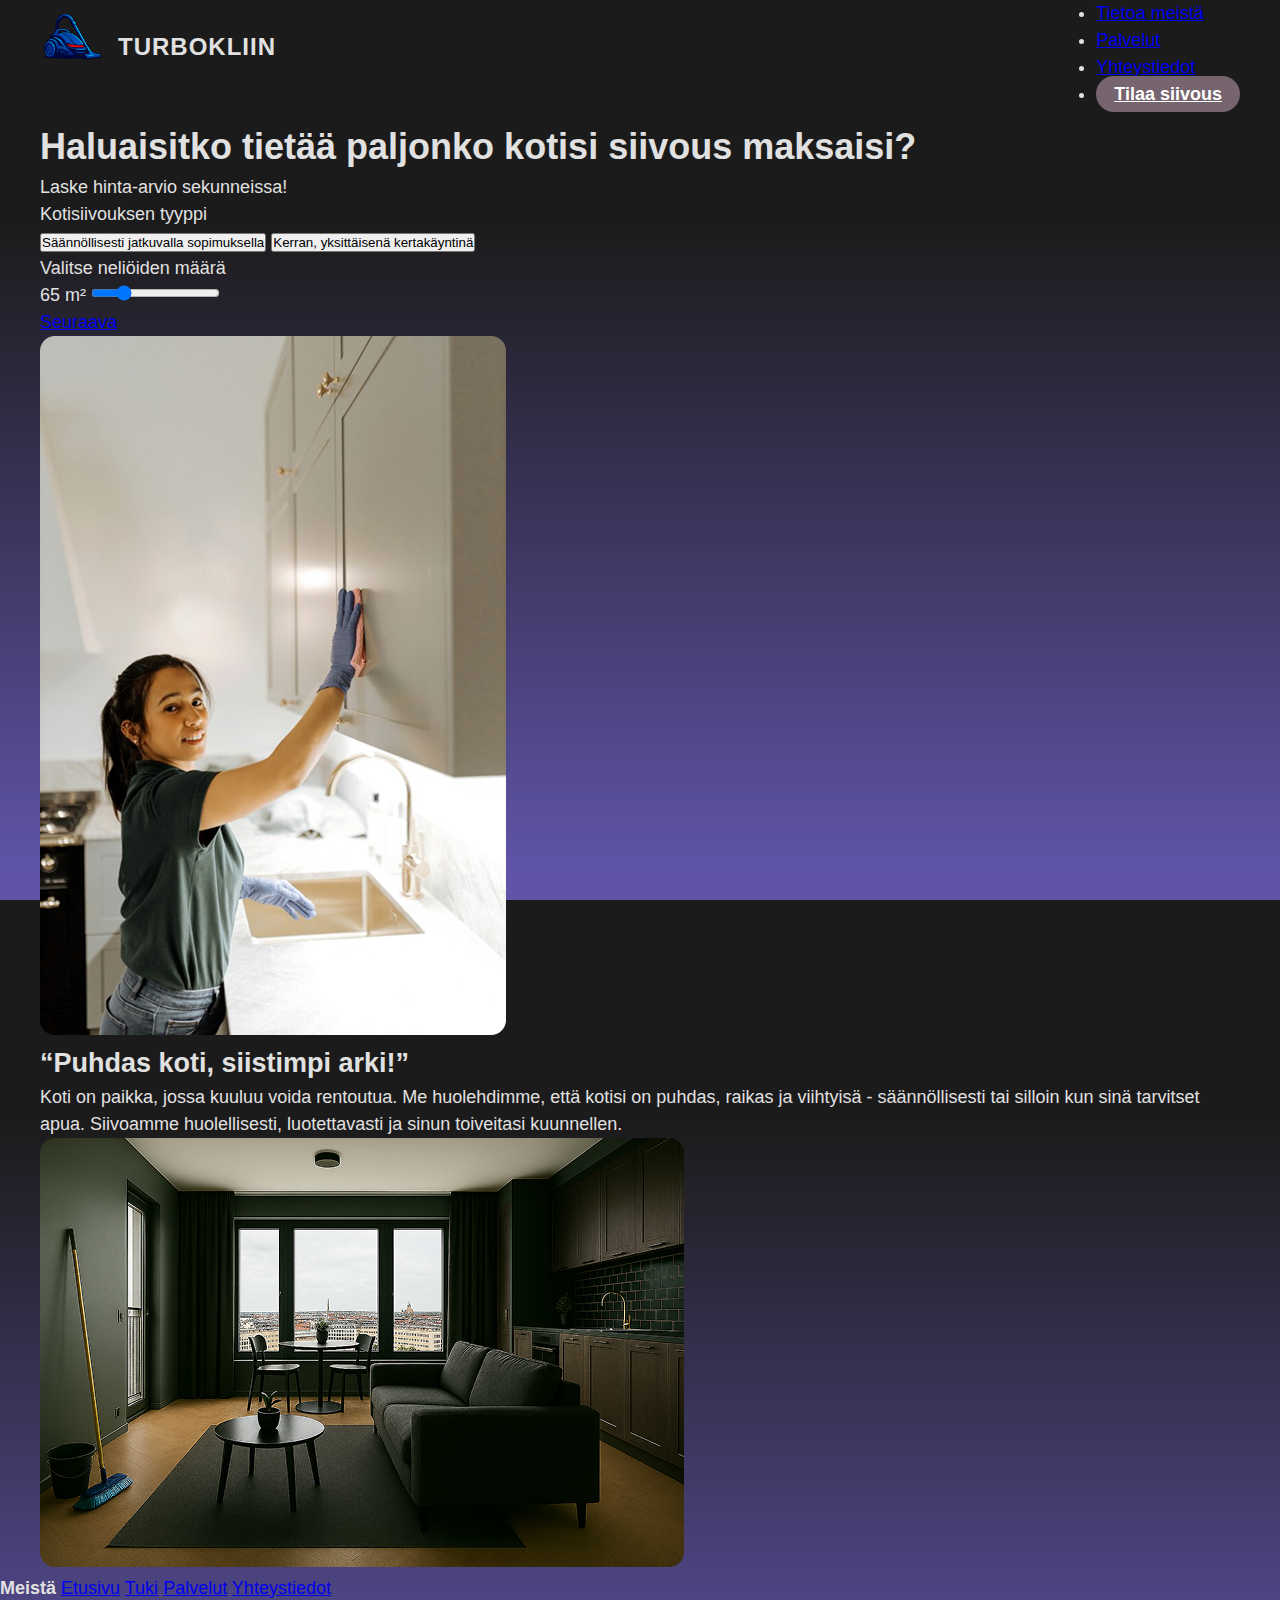
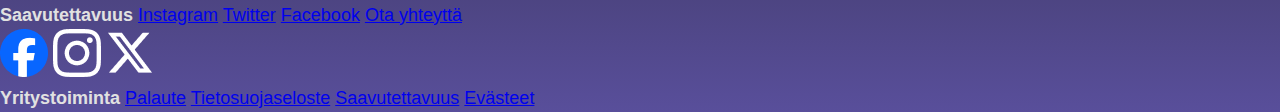
<file: index.html>
<!DOCTYPE html>
<html lang="fi">
<head>
    <meta charset="UTF-8">
    <meta name="viewport" content="width=device-width, initial-scale=1.0">

    <link rel="stylesheet" href="style.css"> 

    <title>Siivouspalvelu Turbokliini</title>
</head>
<body>

    <header class="sivu-header">
        <div class="logo-alue">
            <a href="index.html">
            <img src="Logo/LogoPieni.png" alt="Turbokliin-logo">
            </a>
            <span class="verkkosivun-otsikko">TURBOKLIIN</span>
            </div>

       

            <nav class="paa-nav">
                <ul>
                    <li><a href="index.html">Etusivu</a></li>
                    <li><a href="tietoameista.html">Tietoa meistä</a></li>
                    <li><a href="palvelut.html">Palvelut</a></li>
                    <li><a href="yhteystiedot.html">Yhteystiedot</a></li>
                    <li><a href="tilaussivu.html" class="tilaus-painike">Tilaa siivous</a></li>
                </ul>
            </nav>
        </header>

    <main>
        <section class="hero-taustakuva">
        <h1>Haluaisitko tietää paljonko kotisi siivous maksaisi?</h1>
        <p>Laske hinta-arvio sekunneissa!</p>
        <p>Kotisiivouksen tyyppi</p>

        <div class="valinta-rivi">
        <button class="valinta-painike">Säännöllisesti jatkuvalla sopimuksella</button>
        <button class="valinta-painike">Kerran, yksittäisenä kertakäyntinä</button>
        </div>

        <p>Valitse neliöiden määrä</p>

        <div class="slider-kontti">
            <span class="neliot" id="neliot">65 m²</span>
            <input type="range" min="0" max="300" value="65" class="neliot-slider" id="neliot-slider">
        </div>

       <div class="hero-content">
        <a href="tilaussivu.html" class="seuraava-painike">Seuraava</a></button>

        
            <div class="info-rivi">
                <div class="info-vasen">
                    <img src="Kotisiivous.png" alt="Keittiön siivous"class="info-kuva-pysty">
                </div>

                <div class="info-oikea">
                    <h2>“Puhdas koti, siistimpi arki!”</h2>
                    <p class="info-oikea-teksti">
                    Koti on paikka, jossa kuuluu voida rentoutua. Me huolehdimme, että kotisi on puhdas, raikas ja viihtyisä - säännöllisesti tai silloin kun sinä tarvitset apua. Siivoamme huolellisesti, luotettavasti ja sinun toiveitasi kuunnellen.
                    </p>
                    <img src="PuhdasKoti.png" alt="Puhdas olohuone" class="info-kuva-vaaka">
                </div>
            </div>
        </div>
        
    </main> 

    <footer>
        <nav>
            <strong>Meistä</strong>
            <a href="index.html">Etusivu</a>
            <a href="yhteystiedot.html">Tuki</a>
            <a href="palvelut.html">Palvelut</a>
            <a href="yhteystiedot.html">Yhteystiedot</a>
        </nav>
        <nav>
            <strong>Saavutettavuus</strong>
            <a href="#">Instagram</a>
            <a href="#">Twitter</a>
            <a href="#">Facebook</a>
            <a href="yhteystiedot.html">Ota yhteyttä</a>
            <div class="some-kuvat">
            <img src="fb.png" alt="Facebook logo">
            <img src="ig.png" alt="Instagram logo">
            <img src="X_icon.png" alt="X logo">
            </div>
        </nav>
        <nav>
            <strong>Yritystoiminta</strong>
            <a href="#">Palaute</a>
            <a href="#">Tietosuojaseloste</a>
            <a href="#">Saavutettavuus</a>
            <a href="#">Evästeet</a>
        </nav>

    </footer>

    <script>    /*sliderin toiminnallisuus*/
        document.addEventListener("DOMContentLoaded", function(){
            const slider = document.getElementById("neliot-slider");
            const label = document.getElementById("neliot");
            label.textContent = slider.value + " m²";
            slider.addEventListener("input", function() {
                label.textContent = slider.value + " m²";
            });

        });
    </script>
    
</body>
</html>
</file>
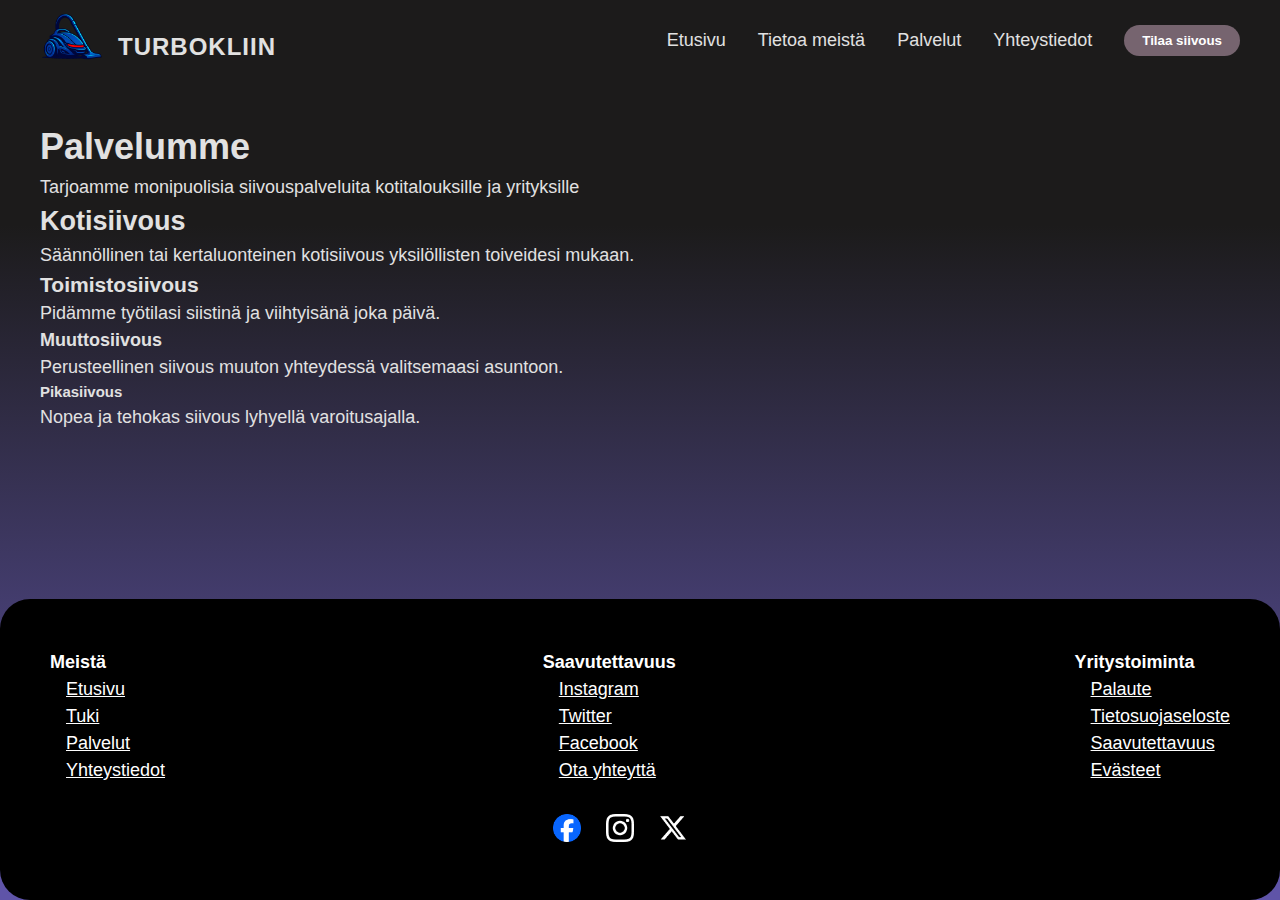
<file: palvelut.html>
<!DOCTYPE html>
<html lang="fi">
<head>
    <meta charset="UTF-8">
    <meta name="viewport" content="width=device-width, initial-scale=1.0">

    <link rel="stylesheet" href="palvelut.css"> 

    <title>Siivouspalvelut Turbokliini</title>

</head>
<body>
    <header class="sivu-header">
        <div class="logo-alue">
            <a href="index.HTML">
            <img src="Logo/LogoPieni.png" alt="Turbokliin-logo">
            </a>
            <span class="verkkosivun-otsikko">TURBOKLIIN</span>
            </div>

       

            <nav class="pää-nav">
                <ul>
                    <li><a href="index.html">Etusivu</a></li>
                    <li><a href="tietoameista.html">Tietoa meistä</a></li>
                    <li><a href="palvelut.html">Palvelut</a></li>
                    <li><a href="yhteystiedot.html">Yhteystiedot</a></li>
                    <li><button class="tilaus-painike">Tilaa siivous</button></li>
                </ul>
            </nav>
        </header>

<main>
    <section class="hero-taustakuva">
        <h1>
            Palvelumme
        </h1>
        <p>
            Tarjoamme monipuolisia siivouspalveluita kotitalouksille ja yrityksille
        </p>
        <h2>
            Kotisiivous
        </h2>
        <p>
            Säännöllinen tai kertaluonteinen kotisiivous yksilöllisten toiveidesi mukaan.
        </p>
        <h3>
            Toimistosiivous
        </h3>
        <p>
            Pidämme työtilasi siistinä ja viihtyisänä joka päivä.
        </p>
        <h4>
            Muuttosiivous
        </h4>
        <p>
            Perusteellinen siivous muuton yhteydessä valitsemaasi asuntoon.
        </p>
        <h5>
            Pikasiivous
        </h5>
        <p>
            Nopea ja tehokas siivous lyhyellä varoitusajalla.
        </p>
</main>
<footer>
        <nav>
            <strong>Meistä</strong>
            <a href="index.html">Etusivu</a>
            <a href="yhteystiedot.html">Tuki</a>
            <a href="palvelut.html">Palvelut</a>
            <a href="yhteystiedot.html">Yhteystiedot</a>
        </nav>
        <nav>
            <strong>Saavutettavuus</strong>
            <a href="#">Instagram</a>
            <a href="#">Twitter</a>
            <a href="#">Facebook</a>
            <a href="yhteystiedot.html">Ota yhteyttä</a>
            <div class="some-kuvat">
            <img src="fb.png" alt="Facebook logo">
            <img src="ig.png" alt="Instagram logo">
            <img src="X_icon.png" alt="X logo">
            </div>
        </nav>
        <nav>
            <strong>Yritystoiminta</strong>
            <a href="#">Palaute</a>
            <a href="#">Tietosuojaseloste</a>
            <a href="#">Saavutettavuus</a>
            <a href="#">Evästeet</a>
        </nav>

    </footer>
</file>
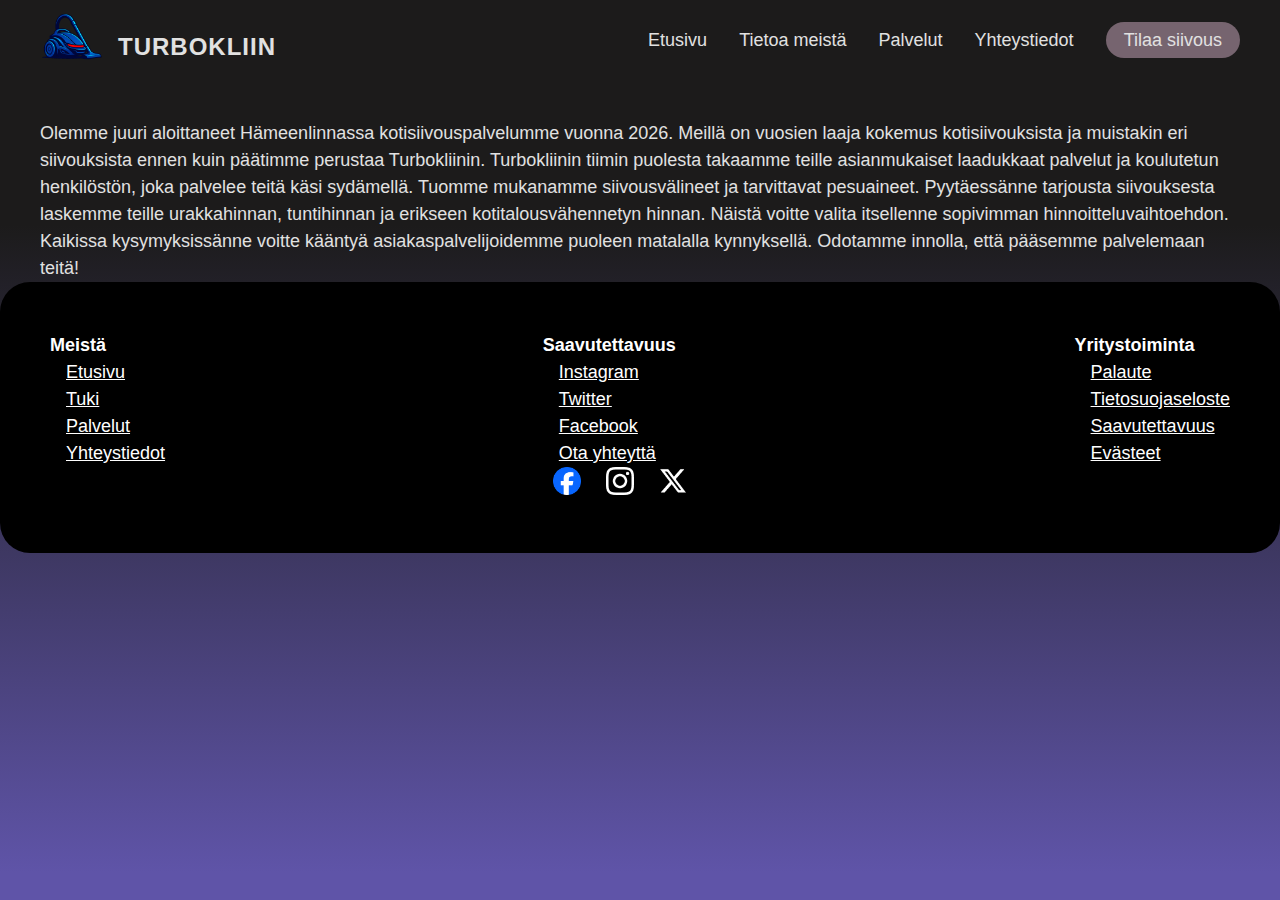
<file: tietoameista.html>
<!DOCTYPE html>
<html lang="fi">
<head>
    <meta charset="UTF-8">
    <meta name="viewport" content="width=device-width, initial-scale=1.0">

    <link rel="stylesheet" href="tietoameista.css"> 

    <title>Siivouspalvelut Turbokliini</title>
</head>
<body>
     <header class="sivu-header">
        <div class="logo-alue">
            <a href="index.HTML">
            <img src="Logo/LogoPieni.png" alt="Turbokliin-logo">
            </a>
            <span class="verkkosivun-otsikko">TURBOKLIIN</span>
            </div>

       

            <nav class="pää-nav">
                <ul>
                    <li><a href="index.html">Etusivu</a></li>
                    <li><a href="tietoameista.html">Tietoa meistä</a></li>
                    <li><a href="palvelut.html">Palvelut</a></li>
                    <li><a href="yhteystiedot.html">Yhteystiedot</a></li>
                    <li><a href="tilaussivu.html" button class="tilaus-painike">Tilaa siivous</button></a></li>
                </ul>
            </nav>
        </header>
        <main>
            Olemme juuri aloittaneet Hämeenlinnassa kotisiivouspalvelumme vuonna 2026. Meillä on vuosien laaja kokemus kotisiivouksista ja muistakin eri siivouksista 
            ennen kuin päätimme perustaa Turbokliinin. Turbokliinin tiimin puolesta takaamme teille asianmukaiset laadukkaat palvelut ja koulutetun henkilöstön, 
            joka palvelee teitä käsi sydämellä. Tuomme mukanamme siivousvälineet ja tarvittavat pesuaineet. Pyytäessänne tarjousta siivouksesta laskemme teille urakkahinnan, 
            tuntihinnan ja erikseen kotitalousvähennetyn hinnan. Näistä voitte valita itsellenne sopivimman hinnoitteluvaihtoehdon. 
            Kaikissa kysymyksissänne voitte kääntyä asiakaspalvelijoidemme puoleen matalalla kynnyksellä. Odotamme innolla, että pääsemme palvelemaan teitä!

        </main>

        <footer>
        <nav>
            <strong>Meistä</strong>
            <a href="index.html">Etusivu</a>
            <a href="yhteystiedot.html">Tuki</a>
            <a href="palvelut.html">Palvelut</a>
            <a href="yhteystiedot.html">Yhteystiedot</a>
        </nav>
        <nav>
            <strong>Saavutettavuus</strong>
            <a href="#">Instagram</a>
            <a href="#">Twitter</a>
            <a href="#">Facebook</a>
            <a href="yhteystiedot.html">Ota yhteyttä</a>
            <div class="some-kuvat">
            <img src="fb.png" alt="Facebook logo">
            <img src="ig.png" alt="Instagram logo">
            <img src="X_icon.png" alt="X logo">
            </div>
        </nav>
        <nav>
            <strong>Yritystoiminta</strong>
            <a href="#">Palaute</a>
            <a href="#">Tietosuojaseloste</a>
            <a href="#">Saavutettavuus</a>
            <a href="#">Evästeet</a>
        </nav>

    </footer>
</file>
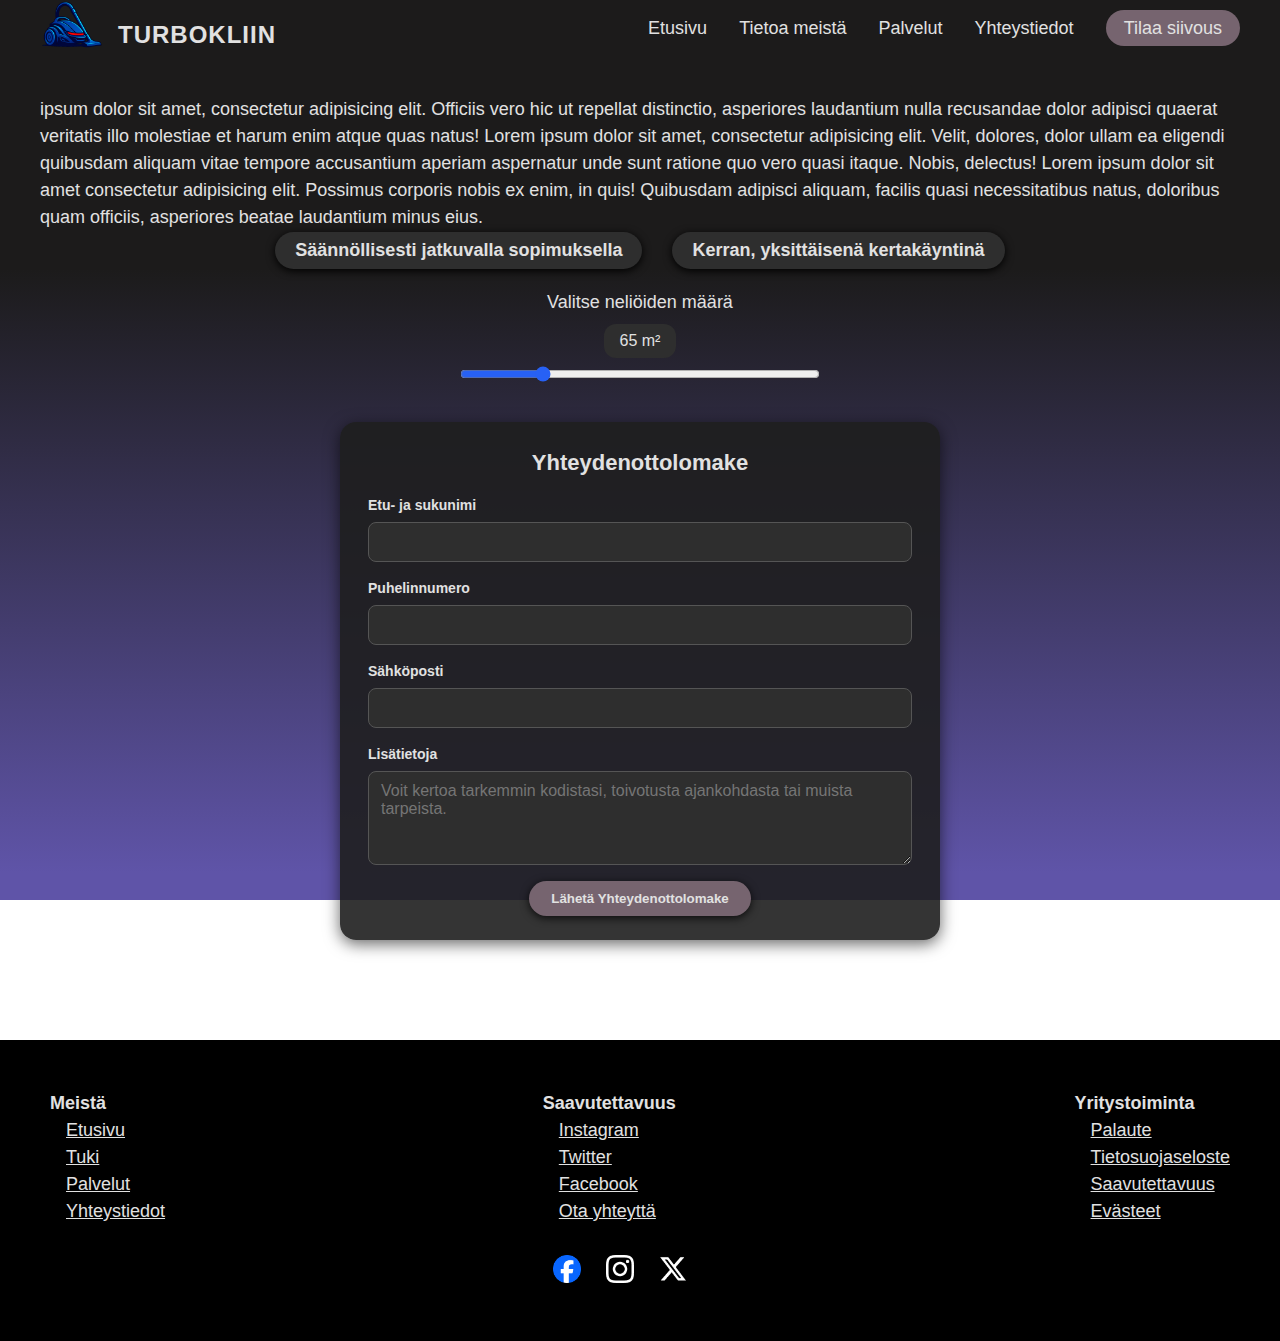
<file: tilaussivu.html>
<!DOCTYPE html>
<html lang="fi">
<head>
    <meta charset="UTF-8">
    <meta name="viewport" content="width=device-width, initial-scale=1.0">

    <link rel="stylesheet" href="tilaussivu.css"> 

    <title>Siivouspalvelut Turbokliini</title>

</head>
<body>
    <header class="sivu-header">
        <div class="logo-alue">
            <a href="index.html">
            <img src="Logo/LogoPieni.png" alt="Turbokliin-logo">
            </a>
            <span class="verkkosivun-otsikko">TURBOKLIIN</span>
            </div>

       

            <nav class="paa-nav">
                <ul>
                    <li><a href="index.html">Etusivu</a></li>
                    <li><a href="tietoameista.html">Tietoa meistä</a></li>
                    <li><a href="palvelut.html">Palvelut</a></li>
                    <li><a href="yhteystiedot.html">Yhteystiedot</a></li>
                    <li><a href="tilaussivu.html" class="tilaus-painike">Tilaa siivous</a></li>
                </ul>
            </nav>
        </header>
<main>
    <article>
    <p> ipsum dolor sit amet, consectetur adipisicing elit. 
    Officiis vero hic ut repellat distinctio, asperiores laudantium nulla recusandae dolor adipisci quaerat veritatis illo molestiae et 
    harum enim atque quas natus!
    Lorem ipsum dolor sit amet, consectetur adipisicing elit. Velit, dolores, dolor ullam ea eligendi quibusdam aliquam vitae 
    tempore accusantium aperiam aspernatur unde sunt ratione quo vero quasi itaque. Nobis, delectus!
    Lorem ipsum dolor sit amet consectetur adipisicing elit. Possimus corporis nobis ex enim, 
    in quis! Quibusdam adipisci aliquam, facilis quasi necessitatibus natus, doloribus quam officiis, asperiores beatae laudantium minus eius.
    </p>
    </article>
    
    <div class="valinta-rivi">
        <button class="valinta-painike">Säännöllisesti jatkuvalla sopimuksella</button>
        <button class="valinta-painike">Kerran, yksittäisenä kertakäyntinä</button>
        </div>

        <p class="neliot-otsikko">Valitse neliöiden määrä</p>

        <div class="slider-kontti">
            <span class="neliot" id="neliot">65 m²</span>
            <input type="range" min="0" max="300" value="65" class="neliot-slider" id="neliot-slider">
        </div>

       
         <script>    /*sliderin toiminnallisuus*/
        document.addEventListener("DOMContentLoaded", function(){
            const slider = document.getElementById("neliot-slider");
            const label = document.getElementById("neliot");
            label.textContent = slider.value + " m²";
            slider.addEventListener("input", function() {
                label.textContent = slider.value + " m²";
            });

        });
    </script>

    <div class="yhteydenotto-lomake">
        <h1>Yhteydenottolomake</h1>

        <form action="#" method="post">
            <div class="lomake-rivi">
            <label for="nimi">Etu- ja sukunimi</label>
            <input type="text" id="nimi" name="nimi" required>
            </div>

            <div class="lomake-rivi">
                <label for="puhelin">Puhelinnumero</label>
                <input type="tel" id="puhelin" name="puhelin" required>
            </div>

            <div class="lomake-rivi">
                <label for="sahkoposti">Sähköposti</label>
                <input type="email" id="sahkoposti" name="sahkoposti" required>
            </div>

            <div class="lomake-rivi">
                <label for="lisatiedot">Lisätietoja</label>
                <textarea id="lisatiedot" name="lisatiedot" rows="4"
                placeholder="Voit kertoa tarkemmin kodistasi, toivotusta ajankohdasta tai muista tarpeista."></textarea>
            </div>
            <button type="submit" class="laheta-painike">
                Lähetä Yhteydenottolomake
            </button>

        </form>
    </div>
</main>


<footer>
        <nav>
            <strong>Meistä</strong>
            <a href="index.html">Etusivu</a>
            <a href="yhteystiedot.html">Tuki</a>
            <a href="palvelut.html">Palvelut</a>
            <a href="yhteystiedot.html">Yhteystiedot</a>
        </nav>
        <nav>
            <strong>Saavutettavuus</strong>
            <a href="#">Instagram</a>
            <a href="#">Twitter</a>
            <a href="#">Facebook</a>
            <a href="yhteystiedot.html">Ota yhteyttä</a>
            <div class="some-kuvat">
            <img src="fb.png" alt="Facebook logo">
            <img src="ig.png" alt="Instagram logo">
            <img src="X_icon.png" alt="X logo">
            </div>
        </nav>
        <nav>
            <strong>Yritystoiminta</strong>
            <a href="#">Palaute</a>
            <a href="#">Tietosuojaseloste</a>
            <a href="#">Saavutettavuus</a>
            <a href="#">Evästeet</a>
        </nav>

    </footer>
</file>
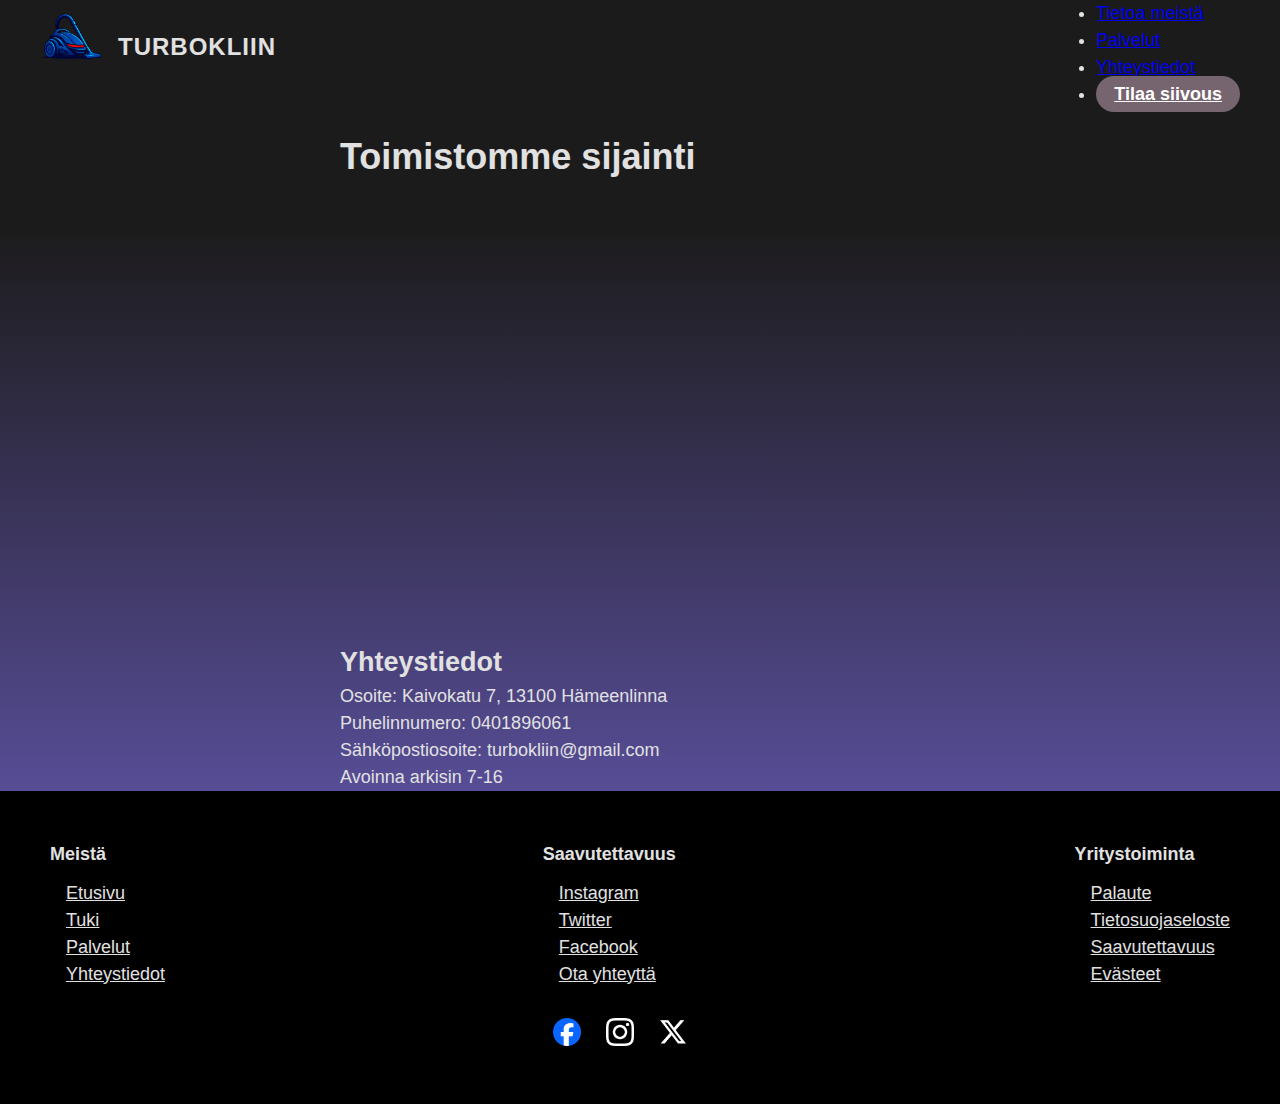
<file: yhteystiedot.html>
<!DOCTYPE html>
<html lang="fi">
<head>
    <meta charset="UTF-8">
    <meta name="viewport" content="width=device-width, initial-scale=1.0">

    <link rel="stylesheet" href="yhteystiedot.css"> 

    <title>Siivouspalvelut Turbokliini</title>
</head>
<body>
     <header class="sivu-header">
        <div class="logo-alue">
            <a href="index.HTML">
            <img src="Logo/LogoPieni.png" alt="Turbokliin-logo">
            </a>
            <span class="verkkosivun-otsikko">TURBOKLIIN</span>
            </div>

       

            <nav class="pää-nav">
                <ul>
                    <li><a href="index.html">Etusivu</a></li>
                    <li><a href="tietoameista.html">Tietoa meistä</a></li>
                    <li><a href="palvelut.html">Palvelut</a></li>
                    <li><a href="yhteystiedot.html">Yhteystiedot</a></li>
                    <li><a href="tilaussivu.html" button class="tilaus-painike">Tilaa siivous</button></a></li>
                </ul>
            </nav>
        </header>
        <main>
            <section class="sijanti">
                <h1>Toimistomme sijainti</h1>
                <iframe src="https://www.google.com/maps/embed?pb=!1m18!1m12!1m3!1d1934.6965945425245!2d24.4573735!3d60.993525899999995!2m3!1f0!2f0!3f0!3m2!1i1024!2i768!4f13.1!3m3!1m2!1s0x468e5d913de27b7b%3A0x7684b38d0751381!2sKauppakeskus%20Goodman!5e0!3m2!1sfi!2sfi!4v1769856169038!5m2!1sfi!2sfi" 
                width="600" 
                height="450" 
                style="border:0;" 
                allowfullscreen="" 
                loading="lazy" 
                referrerpolicy="no-referrer-when-downgrade">
            </iframe>
                
            </section>
            <h2>
                Yhteystiedot
            </h2>
            <p>
                Osoite: Kaivokatu 7, 13100 Hämeenlinna
            </p>
            <p>
                Puhelinnumero: 0401896061    
            </p>
            <p>
                Sähköpostiosoite: turbokliin@gmail.com
            </p>
            <p>
                Avoinna arkisin 7-16
            </p>
            

            
        </main>

        <footer>
        <nav>
            <strong>Meistä</strong>
            <a href="index.html">Etusivu</a>
            <a href="yhteystiedot.html">Tuki</a>
            <a href="palvelut.html">Palvelut</a>
            <a href="yhteystiedot.html">Yhteystiedot</a>
        </nav>
        <nav>
            <strong>Saavutettavuus</strong>
            <a href="#">Instagram</a>
            <a href="#">Twitter</a>
            <a href="#">Facebook</a>
            <a href="yhteystiedot.html">Ota yhteyttä</a>
            <div class="some-kuvat">
            <img src="fb.png" alt="Facebook logo">
            <img src="ig.png" alt="Instagram logo">
            <img src="X_icon.png" alt="X logo">
            </div>
        </nav>
        <nav>
            <strong>Yritystoiminta</strong>
            <a href="#">Palaute</a>
            <a href="#">Tietosuojaseloste</a>
            <a href="#">Saavutettavuus</a>
            <a href="#">Evästeet</a>
        </nav>

    </footer>
</file>
<file: style.css>
/* Nollataan marginit, jotta tausta oikeasti alkaa aivan ikkunan yläreunasta */
* {
    margin: 0;
    padding: 0;
    box-sizing: border-box;
}

/*taustagradientti koko sivulle */
html, body {
    height: 100%;
}

/*Varsinainen tausta ja fontin määritys */
body {
  margin: 0;
  height: 100vh;   
  background: linear-gradient(to bottom,#1C1B1B 25%,#5F54A8 97%);
   
    font-family: "Segoe UI", Helvetica, Arial, sans-serif;
    font-size: 18px;
    line-height: 1.5;
    color: #E1E1E1;
}

/* Headerin asettelu*/

.sivu-header{
    display: flex;

    justify-content: space-between;

    align-items: center;
    padding: 0 40px;
    height: 80px;
    background-color: #1C1B1B;
}

.logo-alue{

    display: flex;
    align-items: center;
    gap: 15px;
    list-style: none;
}

.logo-alue img{
    height: 48px;
    width: auto;
}

.verkkosivun-otsikko{
    font-size: 24px;
    font-weight: 700;
    color: #E1E1E1;
    letter-spacing: 1px;
    margin-top: 13px;
}

main{
    padding-top: 40px;
    padding-inline: 40px;
}

.pää-nav ul {
    display: flex;
    align-items: center;
    gap: 32px;
    list-style: none;
}

.pää-nav a{
    color: #E1E1E1;
    text-decoration: none;
    font-weight: 500;
}

.tilaus-painike{
    background-color: #76646F;
    color: white;
    border: none;
    padding: 8px 18px;
    border-radius: 999px;
    font-weight: 600;
    cursor: pointer;

    transition: 
        background-color 0.2s ease,
        transform 0.15s ease;
}
.tilaus-painike:hover{
    background-color: #6F54A8;
}
</file>
<file: palvelut.css>
/* Nollataan marginit, jotta tausta oikeasti alkaa aivan ikkunan yläreunasta */
* {
    margin: 0;
    padding: 0;
    box-sizing: border-box;
}

/*taustagradientti koko sivulle */
html, body {
    height: 100%;
}

/*Varsinainen tausta ja fontin määritys */
body {
    min-height: 100vh;   
    background: linear-gradient(to bottom,#1C1B1B 25%,#5F54A8 97%);
   
    font-family: "Segoe UI", Helvetica, Arial, sans-serif;
    font-size: 18px;
    line-height: 1.5;
    color: #E1E1E1;
    display: flex;
    flex-direction: column;
}

/* Headerin asettelu*/

.sivu-header{
    display: flex;

    justify-content: space-between;

    align-items: center;
    padding: 0 40px;
    height: 80px;
    background-color: #1C1B1B;
}

.logo-alue{

    display: flex;
    align-items: center;
    gap: 15px;
    list-style: none;
}

.logo-alue img{
    height: 48px;
    width: auto;
}

.verkkosivun-otsikko{
    font-size: 24px;
    font-weight: 700;
    color: #E1E1E1;
    letter-spacing: 1px;
    margin-top: 13px;
}

main{
    flex: 1;
    padding-top: 40px;
    padding-inline: 40px;
    padding-bottom: 80px;
    display: block;
}

.pää-nav ul {
    display: flex;
    align-items: center;
    gap: 32px;
    list-style: none;
}

.pää-nav a{
    color: #E1E1E1;
    text-decoration: none;
    font-weight: 500;
}

.tilaus-painike{
    background-color: #76646F;
    color: white;
    border: none;
    padding: 8px 18px;
    border-radius: 999px;
    font-weight: 600;
    cursor: pointer;

    transition: 
        background-color 0.2s ease,
        transform 0.15s ease;
}
.tilaus-painike:hover{
    background-color: #6F54A8;
}
.some-kuvat {
    text-align: center;
    margin-top: 30px;
}
.some-kuvat img {
    display: inline-block;
    margin: 0 10px;
    width: 28px;
}
footer {
    background-color: black;
    color:white;
    padding: 50px;
    display: flex;
    gap: 30px;
    border-radius: 30px;
    justify-content: space-between;
    width: 100%;
    margin-top: 40px;
    position: relative;
    clear: both;
}
footer nav a {
    color:white;
    margin-left: 1rem;
    display:flex;
    flex-direction: column;
    gap: 8px;
    justify-content: center;
}
footer nav a:focus {
    outline: 2px solid white;
}
.footer-section {
    margin-bottom: 20px;
}
.palvelut-teksti {
    text-align: center;
    max-width: 800px;
    margin: 0 auto;
}
.palvelut-teksti h1 {
    margin-bottom: 20px;
    font-size: 48px;
}
.esittely {
    margin-bottom: 50px;
    font-size: 20px;
    color: #bdbdbd;
}
.palvelut-teksti h2 {
    margin-top: 30px;    
    margin-bottom: 10px; 
    font-size: 28px;
    color: #ffffff;
}
.palvelu-tekstit p {
    margin-bottom: 20px;
    line-height: 1.6;
}
</file>
<file: tietoameista.css>
/* Nollataan marginit, jotta tausta oikeasti alkaa aivan ikkunan yläreunasta */
* {
    margin: 0;
    padding: 0;
    box-sizing: border-box;
}

/*taustagradientti koko sivulle */
html, body {
    height: 100%;
}

/*Varsinainen tausta ja fontin määritys */
body {
  margin: 0;
  height: 100vh;   
  background: linear-gradient(to bottom,#1C1B1B 25%,#5F54A8 97%);
   
    font-family: "Segoe UI", Helvetica, Arial, sans-serif;
    font-size: 18px;
    line-height: 1.5;
    color: #E1E1E1;
}

/* Headerin asettelu*/

.sivu-header{
    display: flex;

    justify-content: space-between;

    align-items: center;
    padding: 0 40px;
    height: 80px;
    background-color: #1C1B1B;
}

.logo-alue{

    display: flex;
    align-items: center;
    gap: 15px;
    list-style: none;
}

.logo-alue img{
    height: 48px;
    width: auto;
}

.verkkosivun-otsikko{
    font-size: 24px;
    font-weight: 700;
    color: #E1E1E1;
    letter-spacing: 1px;
    margin-top: 13px;
}

main{
    padding-top: 40px;
    padding-inline: 40px;
}

.pää-nav ul {
    display: flex;
    align-items: center;
    gap: 32px;
    list-style: none;
}

.pää-nav a{
    color: #E1E1E1;
    text-decoration: none;
    font-weight: 500;
}

.tilaus-painike{
    background-color: #76646F;
    color: white;
    border: none;
    padding: 8px 18px;
    border-radius: 999px;
    font-weight: 600;
    cursor: pointer;

    transition: 
        background-color 0.2s ease,
        transform 0.15s ease;
}
.tilaus-painike:hover{
    background-color: #6F54A8;
}
.some-kuvat {
    text-align: center;
}
.some-kuvat img {
    display: inline-block;
    margin: 0 10px;
    width: 28px;
}
footer {
    background-color: black;
    color:white;
    padding: 50px;
    display: flex;
    gap: 30px;
    border-radius: 30px;
    justify-content: space-between;
    width: 100%;
}
footer nav a {
    color:white;
    margin-left: 1rem;
    display:flex;
    flex-direction: column;
    gap: 8px;
    justify-content: center;
}
footer nav a:focus {
    outline: 2px solid white;
}
.footer-section {
    margin-bottom: 20px;
}
</file>
<file: tilaussivu.css>
/* Nollataan marginit, jotta tausta oikeasti alkaa aivan ikkunan yläreunasta */
* {
    margin: 0;
    padding: 0;
    box-sizing: border-box;
}

/*taustagradientti koko sivulle */
html, body {
    height: 100%;
}

/*Varsinainen tausta ja fontin määritys */
body {
    margin: 0;
    min-height: 100vh;
    display: flex;
    flex-direction: column;
    background: linear-gradient(to bottom,#1C1B1B 30%,#5F54A8 97%);
    background-attachment: fixed;
    font-family: "Segoe UI", Helvetica, Arial, sans-serif;
    font-size: 18px;
    line-height: 1.5;
    color: #E1E1E1;
}

/* Headerin asettelu*/

.sivu-header{
    display: flex;
    justify-content: space-between;
    align-items: center;
    padding: 0 40px;
    height: 80px;
    background-color: #1C1B1B;
}

.logo-alue{

    display: flex;
    align-items: center;
    gap: 15px;
    list-style: none;
}

.logo-alue img{
    height: 48px;
    width: auto;
}

.verkkosivun-otsikko{
    font-size: 24px;
    font-weight: 700;
    color: #E1E1E1;
    letter-spacing: 1px;
    margin-top: 13px;
}

main{
    padding-top: 40px;
    padding-inline: 40px;
    flex: 1;
}

.paa-nav ul {
    display: flex;
    align-items: center;
    gap: 32px;
    list-style: none;
    font-size: 18px;
}

.paa-nav a{
    color: #E1E1E1;
    text-decoration: none;
    font-weight: 500;
}

.tilaus-painike{
    background-color: #76646F;
    color: #E1E1E1;
    border: none;
    padding: 8px 18px;
    border-radius: 999px;
    font-weight: 600;
    cursor: pointer;

    transition: 
        background-color 0.2s ease,
        transform 0.15s ease;
}
.tilaus-painike:hover{
    background-color: #6F54A8;
}
.some-kuvat {
    text-align: center;
    margin-top: 30px;
}
.some-kuvat img {
    display: inline-block;
    margin: 0 10px;
    width: 28px;
}

.neliot-otsikko {
    text-align: center;
    margin: 20px 0 8px;
}


.yhteydenotto-lomake{
    max-width: 600px;
    margin: 40px auto 60px auto;
    background-color: rgba(30, 30, 30, 0.9);
    padding: 24px 28px;
    border-radius: 16px;
    box-shadow: 0 4px 16px rgba(0, 0, 0, 0.6);
}
.yhteydenotto-lomake h1{
    font-size: 22px;
    margin-bottom: 16px;
    text-align: center;
}
.lomake-rivi{
    display: flex;
    flex-direction: column;
    gap: 6px;
    margin-bottom: 16px;
}
.lomake-rivi label{
    font-size: 14px;
    font-weight: 600;
}
.lomake-rivi input,
.lomake-rivi textarea{
    padding: 10px 12px;
    border-radius: 8px;
    border: 1px solid #555;
    background-color: #2E2E2E;
    color: #E1E1E1;
    font-family: inherit;
    font-size: 16px;
}
.lomake-rivi input:focus,
.lomake-rivi textarea:focus{
    outline: 2px solid #6F54A8;
    border-color: #6F54A8;
}

.laheta-painike {
    background-color: #76646F;
    color: #E1E1E1;
    border: none;
    padding: 10px 22px;
    border-radius: 999px;
    font-weight: 600;
    cursor: pointer;
    display: block;
    margin: 10px auto 0 auto;
    transition: background-color 0.2s ease, transform 0.15s ease, box-shadow 0.15s ease;
    box-shadow: 0 2px 8px rgba(0,0,0,0.8);
}

.laheta-painike:hover {
    background-color: #6F54A8;
    transform: translateY(-1px);
    box-shadow: 0 5px 14px rgba(0,0,0,1);
}

.laheta-painike:focus-visible {
    outline: 2px solid #FFFFFF;
    outline-offset: 3px;
}

/*Responsiivisuus*/
@media (max-width: 600px){

    main{
        padding: 18px;
        max-width: 95%;
    }
    .info-rivi{
        flex-direction: column;
        align-items: center;
    }
    .info-vasen, .info-oikea{
        max-width: 90%;
    }
    .info-oikea{
        text-align: center;
    }
    .sivu-header {
        flex-direction: column;
        align-items: center;
        justify-content: center;
        padding: 10px 20px;
        height: auto;
        gap: 4px;
    }
    .logo-alue img{
        height: 36px;
    }
    .logo-alue{
        width: 100%;
        display: flex;
        align-items: center;
        justify-content: center;
        gap: 8px;
    }
    .verkkosivun-otsikko{
        font-size: 18px;
        margin-top: 4px;
    }
    .paa-nav{
        width: 100%;
    }
    .paa-nav ul {
        width: 100%;
        display: flex;
        justify-content: center;
        flex-direction: column;
        align-items: center;
        gap: 8px;
        font-size: 14px;
    }
    .paa-nav li{
        width: 100%;
        text-align: center;
    }
    .tilaus-painike{
        width: 100%;
        max-width: 90px;
        text-align: center;
        padding: 5px 10px;
        font-size: 12px;
        white-space: nowrap;
    }
    .valinta-rivi{
        flex-direction: column;
        align-items: stretch;
        gap: 12px;
        margin-top: 16px;
    }
    .valinta-painike{
        width: 100%;
        max-width: 100%;
        font-size: 14px;
        padding: 8px 14px;
    }
    .neliot-otsikko{
        font-size: 16px;
        margin: 16px 0 6px;
    }
    .slider-kontti{
        width: 100%;
        align-items: center;
    }
    .neliot-slider{
        width: 90%;
    }
    .neliot{
        font-size: 14px;
        padding: 4px 12px;
    }

    .yhteydenotto-lomake{
        margin: 24px 12px 40px 12px;
        padding: 16px 16px;
        max-width: 100%;
    }
    
    .yhteydenotto-lomake h1{
        font-size: 18px;
        margin-bottom: 12px;
    }
    
    .lomake-rivi label{
        font-size: 13px;
    }
    
    .lomake-rivi input,
    .lomake-rivi textarea{
        font-size: 15px;
        padding: 8px 10px;
    }
    
    .laheta-painike{
        width: 100%;
        max-width: 260px;
        font-size: 15px;
    }

    footer {
        flex-direction: column;
        align-items: flex-start;
        gap: 16px;
        padding: 24px 16px;

    }
    footer nav {
        align-items: center;
    }
    footer nav a{
        margin-left: 0;
        font-size: 14px;
        display: block;
        line-height: 1.4;
        margin-left: 1rem;
    }
    .some-kuvat {
        text-align: left;
        margin-top: 16px;
    }
    .some-kuvat img{
        width: 28px;
        margin: 0 10px;
    }
}

    


.valinta-rivi{

    display: flex;
    justify-content: center;
    gap: 30px; 
    flex-wrap: wrap;
    margin-top: 1px;

}

.valinta-painike{

    background-color: #2E2E2E;
    border: none;
    padding: 8px 20px;
    border-radius: 999px;
    color: #E1E1E1;
    cursor: pointer;
    font-size: 18px;
    font-weight: 550;
    box-shadow: 0 2px 8px rgb(0,0,1);

    transition: background-color 0.2s ease, transform 0.15s ease, box-shadow 0.15s ease;

}

.valinta-painike:hover{
    background-color: #3A3A3A;
    transform: translateY(-1px);
    box-shadow: 0 5px 14px rgba(0,0,0,1);
}



.slider-kontti{
    display: flex;
    flex-direction: column;
    align-items: center;
    gap: 8px;
}

.neliot-slider{
    width: 30%;
    accent-color: #2761f5;
}

.neliot {
    font-size: 16px;
    background-color: #2E2E2E;
    padding: 5px 16px;
    border-radius: 12px;
}

.seuraava-painike{

    background-color: #2E2E2E;
    border: none;
    padding: 8px 20px;
    border-radius: 999px;
    color: #E1E1E1;
    cursor: pointer;
    font-size: 18px;
    font-weight: 550;
    box-shadow: 0 2px 8px rgb(0,0,1);

    transition: background-color 0.2s ease, transform 0.15s ease, box-shadow 0.15s ease;

}
.sisalto {
    max-width: 800px;
    margin: auto;
    padding: 0 8px;
    font-size: 16px;
    line-height: 1.6;

}
.seuraava-painike:hover{
    background-color: #3A3A3A;
    transform: translateY(-1px);
    box-shadow: 0 5px 14px rgba(0,0,0,1);
}
footer {
    background-color: black;
    color: #E1E1E1;
    padding: 50px;
    display: flex;
    gap: 30px;
    justify-content: space-between;
    width: 100%;
    margin-top: 40px;
    position: relative;
    clear: both;
}
footer nav a {
    color:#E1E1E1;
    margin-left: 1rem;
    display:flex;
    flex-direction: column;
    gap: 8px;
    justify-content: center;
}
footer nav a:focus {
    outline: 2px solid #E1E1E1;
}
</file>
<file: yhteystiedot.css>
/* Nollataan marginit, jotta tausta oikeasti alkaa aivan ikkunan yläreunasta */
* {
    margin: 0;
    padding: 0;
    box-sizing: border-box;
}

/*taustagradientti koko sivulle */
html, body {
    height: 100%;
}

/*Varsinainen tausta ja fontin määritys */
body {
  margin: 0;
  height: 100vh;   
  background: linear-gradient(to bottom,#1C1B1B 25%,#5F54A8 97%);
  background-attachment: fixed;
  display: flex;
  flex-direction: column;
  font-family: "Segoe UI", Helvetica, Arial, sans-serif;
  font-size: 18px;
  line-height: 1.5;
  color: #E1E1E1;
  
}

/* Headerin asettelu*/

.sivu-header{
    display: flex;
    justify-content: space-between;
    align-items: center;
    padding: 0 40px;
    height: 80px;
    background-color: #1C1B1B;
}

.logo-alue{

    display: flex;
    align-items: center;
    gap: 15px;
    list-style: none;
}

.logo-alue img{
    height: 48px;
    width: auto;
}

.verkkosivun-otsikko{
    font-size: 24px;
    font-weight: 700;
    color: #E1E1E1;
    letter-spacing: 1px;
    margin-top: 13px;
}

main{
    padding-top: 50px;
    padding-inline: 20px;
    max-width: 1100px;
    margin: 0 auto;
    flex: 1;
}

.paa-nav ul {
    display: flex;
    align-items: center;
    gap: 32px;
    list-style: none;
    font-size: 18px;
}

.paa-nav a{
    color: #E1E1E1;
    text-decoration: none;
    font-weight: 500;
}

.tilaus-painike{
    background-color: #76646F;
    color: white;
    border: none;
    padding: 8px 18px;
    border-radius: 999px;
    font-weight: 600;
    cursor: pointer;

    transition: 
        background-color 0.2s ease,
        transform 0.15s ease;
}
.tilaus-painike:hover{
    background-color: #6F54A8;
}
.some-kuvat {
    text-align: center;
    margin-top: 30px;
}
.some-kuvat img {
    display: inline-block;
    margin: 0 10px;
    width: 28px;
}
iframe {
    border-style: 0;
    
}
footer {
    background-color: black;
    color:#E1E1E1;
    padding: 50px;
    display: flex;
    gap: 30px;
    justify-content: space-between;
    width: 100%;
    
}
footer nav strong{
    font-size: 18px;
    font-weight: 700;
    margin-bottom: 12px;
    display: block;
}
footer nav a {
    color: #E1E1E1;
    margin-left: 1rem;
    display:flex;
    flex-direction: column;
    gap: 8px;
    justify-content: center;
}
footer nav a:focus {
    outline: 2px solid #E1E1E1;
}
.footer-section{
    margin-bottom: 20px;
}
/*Responsiivisuus*/
@media (max-width: 600px){

    body{
        font-size: 16px;
    }
    main {
        padding: 18px;/*poista?*/
        max-width: 95%;
        padding-inline: 8px;
        padding-top: 16px;
    }

    .hero-taustakuva{
        padding: 20px 14px;
        width: 100%;
        max-width: 360px;
        margin: 16px auto;
        border-radius: 16px;
    }
    .hero-taustakuva h1{
        font-size: 20px;
    }
    .hero-taustakuva p{
        font-size: 16px;
    }
    .slider-kontti{
        width: 100%;
    }
    .neliot-slider{
        width: 80%;
    }
    .hero-content{
        max-width: 100%;
        gap: 24px;
    }
    .info-rivi{
        flex-direction: column;
        align-items: center;
        gap: 20px;
        margin-top: 30px;
    }
    .info-vasen, .info-oikea{
        max-width: 100%;
    }
    .info-oikea{
        text-align: left;
    }
    .info-oikea-teksti{
        font-size: 14px;
    }

    .sivu-header{
        flex-direction: column;
        align-items: center;
        justify-content: center;
        height: auto;
        padding: 10px 12px;
        gap: 8px;
    }

    .logo-alue img{
        height: 36px;
    }
    .logo-alue{
        width: 100%;
        display: flex;
        align-items: center;
        justify-content: center;
        gap: 8px;
    }
    .verkkosivun-otsikko{
        font-size: 18px;
        margin-top: 4px;
    }
    .paa-nav{
        width: 100%;
    }
    .paa-nav ul{
        width: 100%;
        display: flex;
        justify-content: space-between;
        flex-direction: column;
        align-items: center;
        gap: 8px;
        font-size: 14px;
    }
    .paa-nav li{
        flex: 1;
        text-align: center;
}
    .tilaus-painike{
        display: inline-block;
        width: 100%;
        max-width: 90px;
        text-align: center;
        padding: 5px 10px;
        font-size: 12px;
        white-space: nowrap;
    }
    .valinta-rivi{
        flex-direction: column;
        gap: 10px;
        align-items: center;
    }
    .valinta-painike{
        width: 100%;
        max-width: 280px;
        padding: 8px 12px;
        font-size: 14px;
        font-weight: 550;
        border-radius: 999px;
    }
    .seuraava-painike{
        width: 100%;
        max-width: 160px;
        padding: 8px 12px;
        font-size: 14px;
        font-weight: 550;
        border-radius: 999px;
    }
    .iframe {
        max-width: 100%;
    }
    .neliot-slider{
        width: 100%;
    }

    footer{
        flex-direction: column;
        align-items: flex-start;
        gap: 16px;
        padding: 24px 16px;
    }
    footer nav a{
        margin-left: 0;
    }
    .some-kuvat{
        margin-top: 16px;
        text-align: left;
    }
    .info-oikea h2{
        font-size: 24px;
        font-weight: 700;
        margin: 0;
    }

}
footer {
    background-color: black;
    color: #E1E1E1;
    padding: 50px;
    display: flex;
    gap: 30px;
   
    justify-content: space-between;
    width: 100%;
}
footer nav a {
    color:#E1E1E1;
    margin-left: 1rem;
    display:flex;
    flex-direction: column;
    gap: 8px;
    justify-content: center;
}
footer nav a:focus {
    outline: 2px solid white;
}
.footer-section {
    margin-bottom: 20px;
}
</file>
